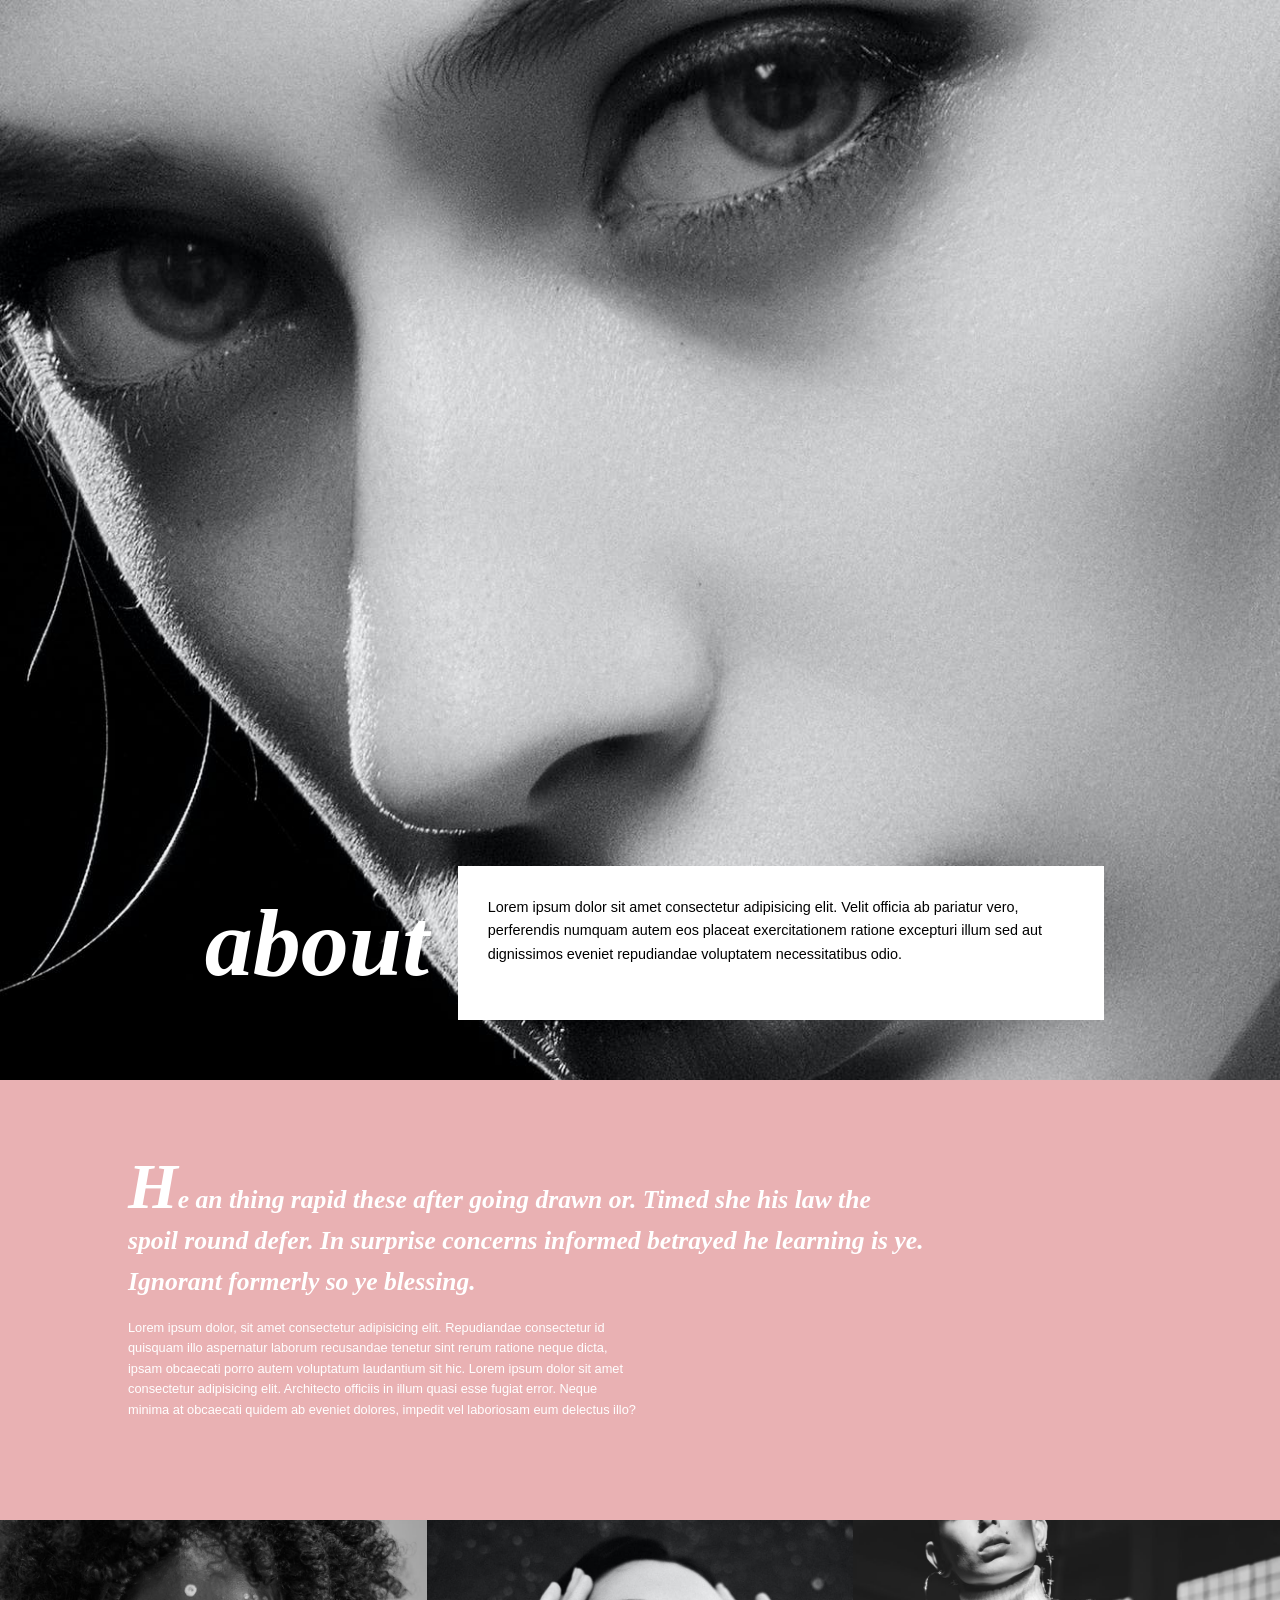
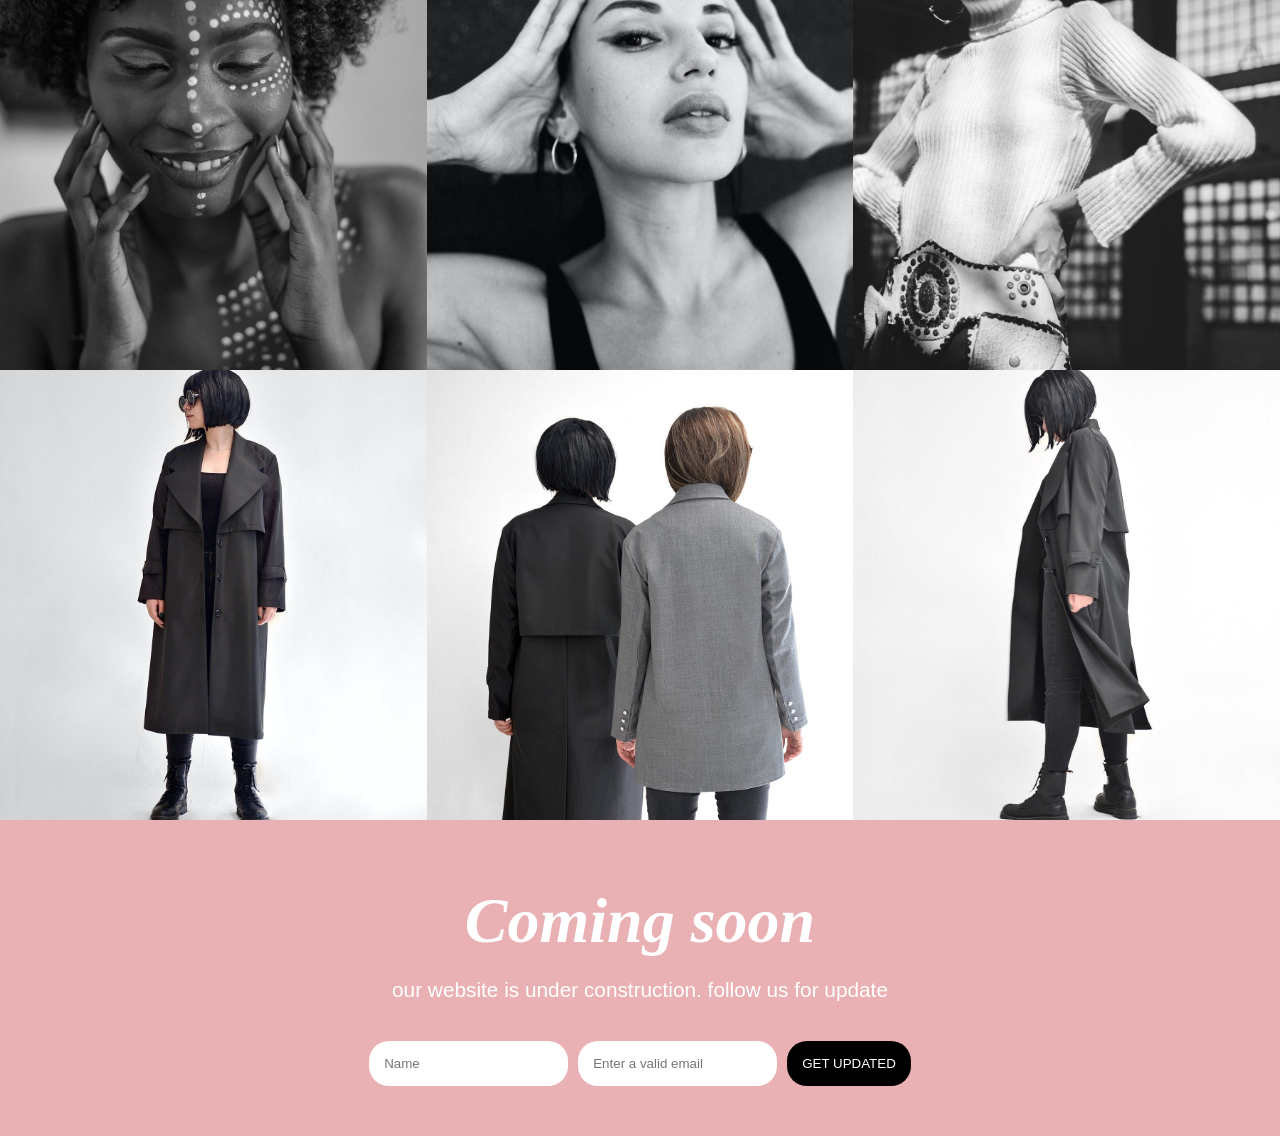
<file: doc/index.html>
<!DOCTYPE html>
<html lang="en">
<head>
    <meta charset="UTF-8">
    <meta http-equiv="X-UA-Compatible" content="IE=edge">
    <meta name="viewport" content="width=device-width, initial-scale=1.0">
    <title>Flexbox task</title>
    <link rel="stylesheet" href="./css/style.css">
</head>
<body>
    <main>
        <header>
            <div class="row">
                <h1 class="banner-heading custom-font">about</h1>
                <div class="banner-text">
                    Lorem ipsum dolor sit amet consectetur adipisicing elit. 
                    Velit officia ab pariatur vero, 
                    perferendis numquam autem eos placeat exercitationem ratione excepturi illum sed aut dignissimos eveniet repudiandae voluptatem necessitatibus odio.
                </div>
            </div>
        </header>
        <section class="anounce-section">
            <div class="row-column">
                <h6 class="anounce custom-font">
                    <span >H</span>e an thing rapid these after going drawn or. Timed she his law the <br> spoil round defer. In surprise concerns informed betrayed he learning is ye. <br> Ignorant formerly so ye blessing.
                </h6>
                <p>Lorem ipsum dolor, sit amet consectetur adipisicing elit. Repudiandae consectetur id quisquam illo aspernatur laborum recusandae tenetur sint rerum ratione neque dicta, ipsam obcaecati porro autem voluptatum laudantium sit hic.
                    Lorem ipsum dolor sit amet consectetur adipisicing elit. Architecto officiis in illum quasi esse fugiat error. Neque minima at obcaecati quidem ab eveniet dolores, impedit vel laboriosam eum delectus illo?
                </p>
            </div>
        </section>
        <section class="gallery">
            <div class="row-100">
                <div class="img-container gallery-img-1"></div>
                <div class="img-container gallery-img-2"></div>
                <div class="img-container gallery-img-3"></div>
            </div>
            <div class="row-100">
                <div class="img-container gallery-img-4"></div>
                <div class="img-container gallery-img-5"></div>
                <div class="img-container gallery-img-6"></div>
            </div>
        </section>
        <section class="coming-soon">
            <div class="row-column-100">
                <h3 class="coming-soon-heading custom-font">Coming soon</h3>
                <p class="coming-soon-text">our website is under construction. follow us for update</p>
                <form class="coming-soon-form">
                    <div class="row-100">
                        <div class="input-container">
                            <input type="text" id="" class ="text-input" placeholder="Name"/>
                        </div>
                        <div class="input-container">
                            <input type="email" id="" class ="email-input" placeholder="Enter a valid email"/>
                        </div>
                        <div class="input-container">
                            <button type="submit" id="" class ="form-btn">GET UPDATED</button>
                        </div>
                    </div>
                </form>

            </div>
        </section>
    </main>
</body>
</html>
</file>
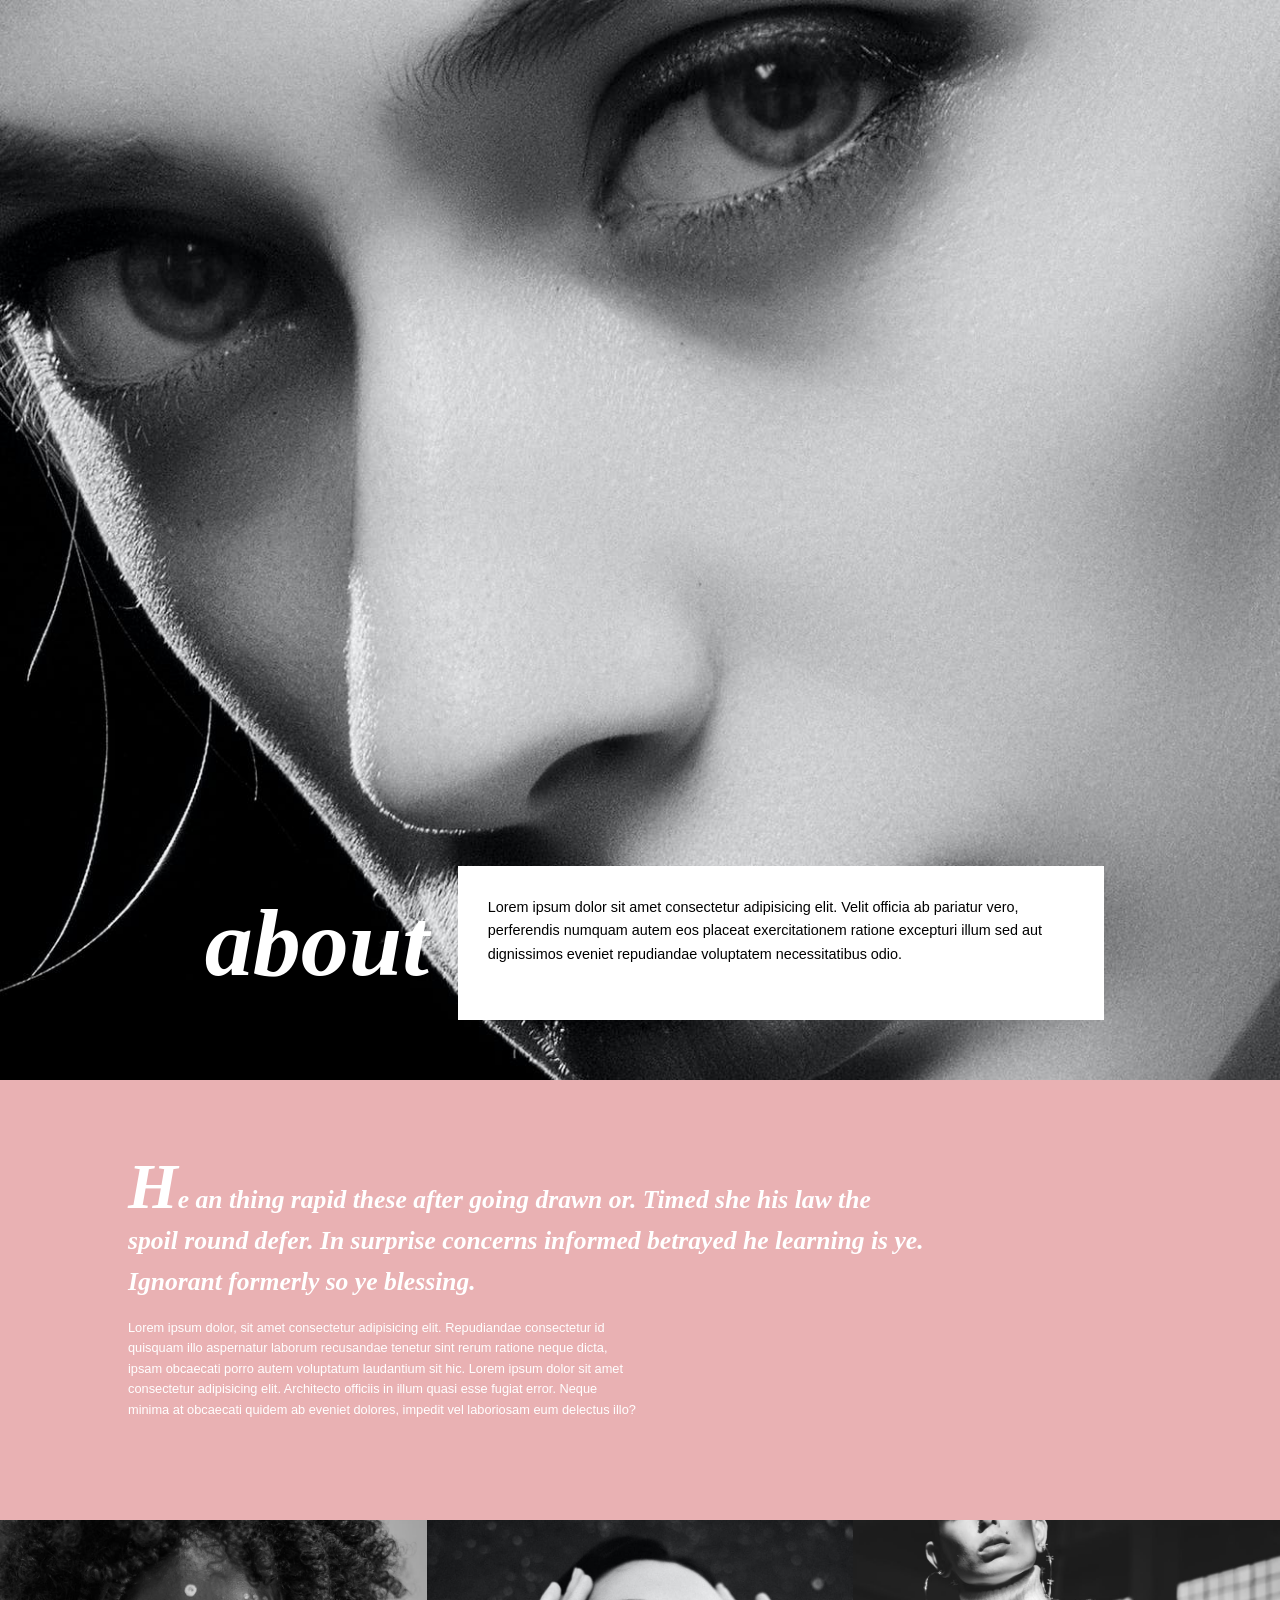
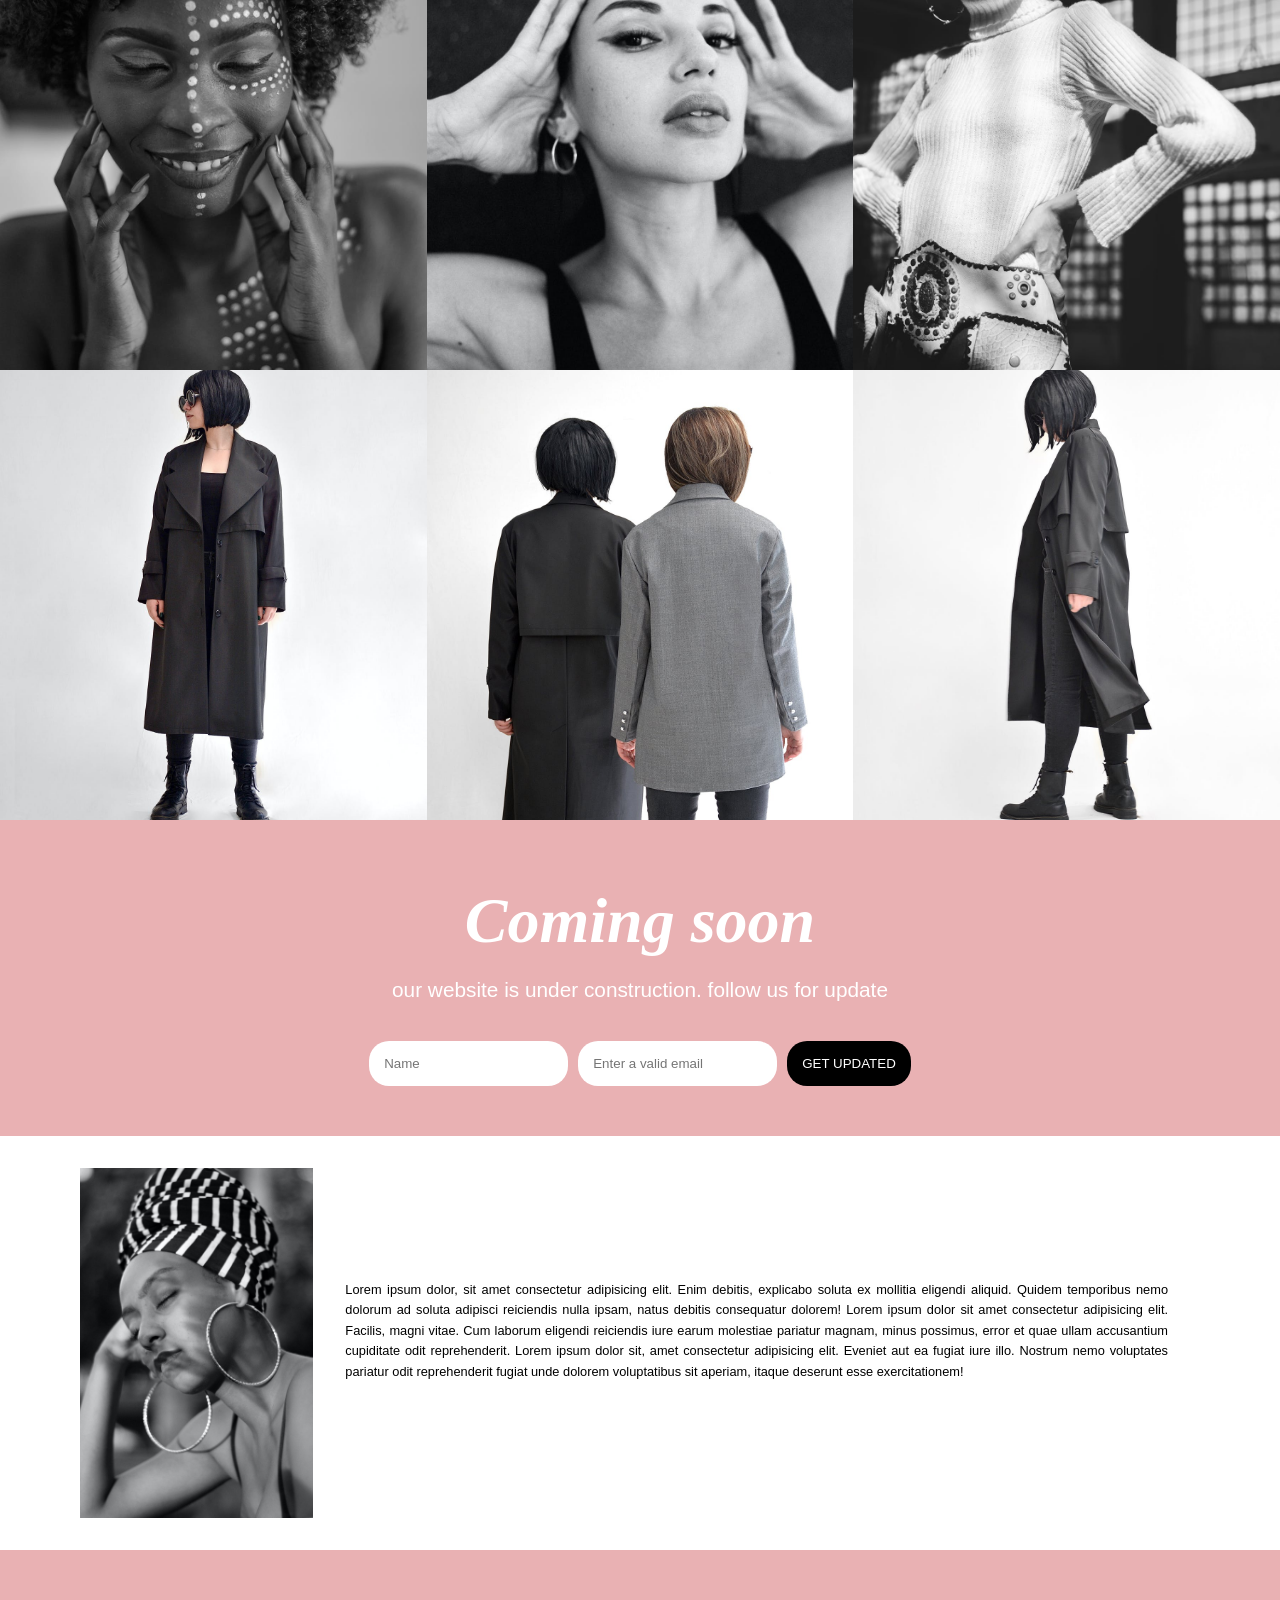
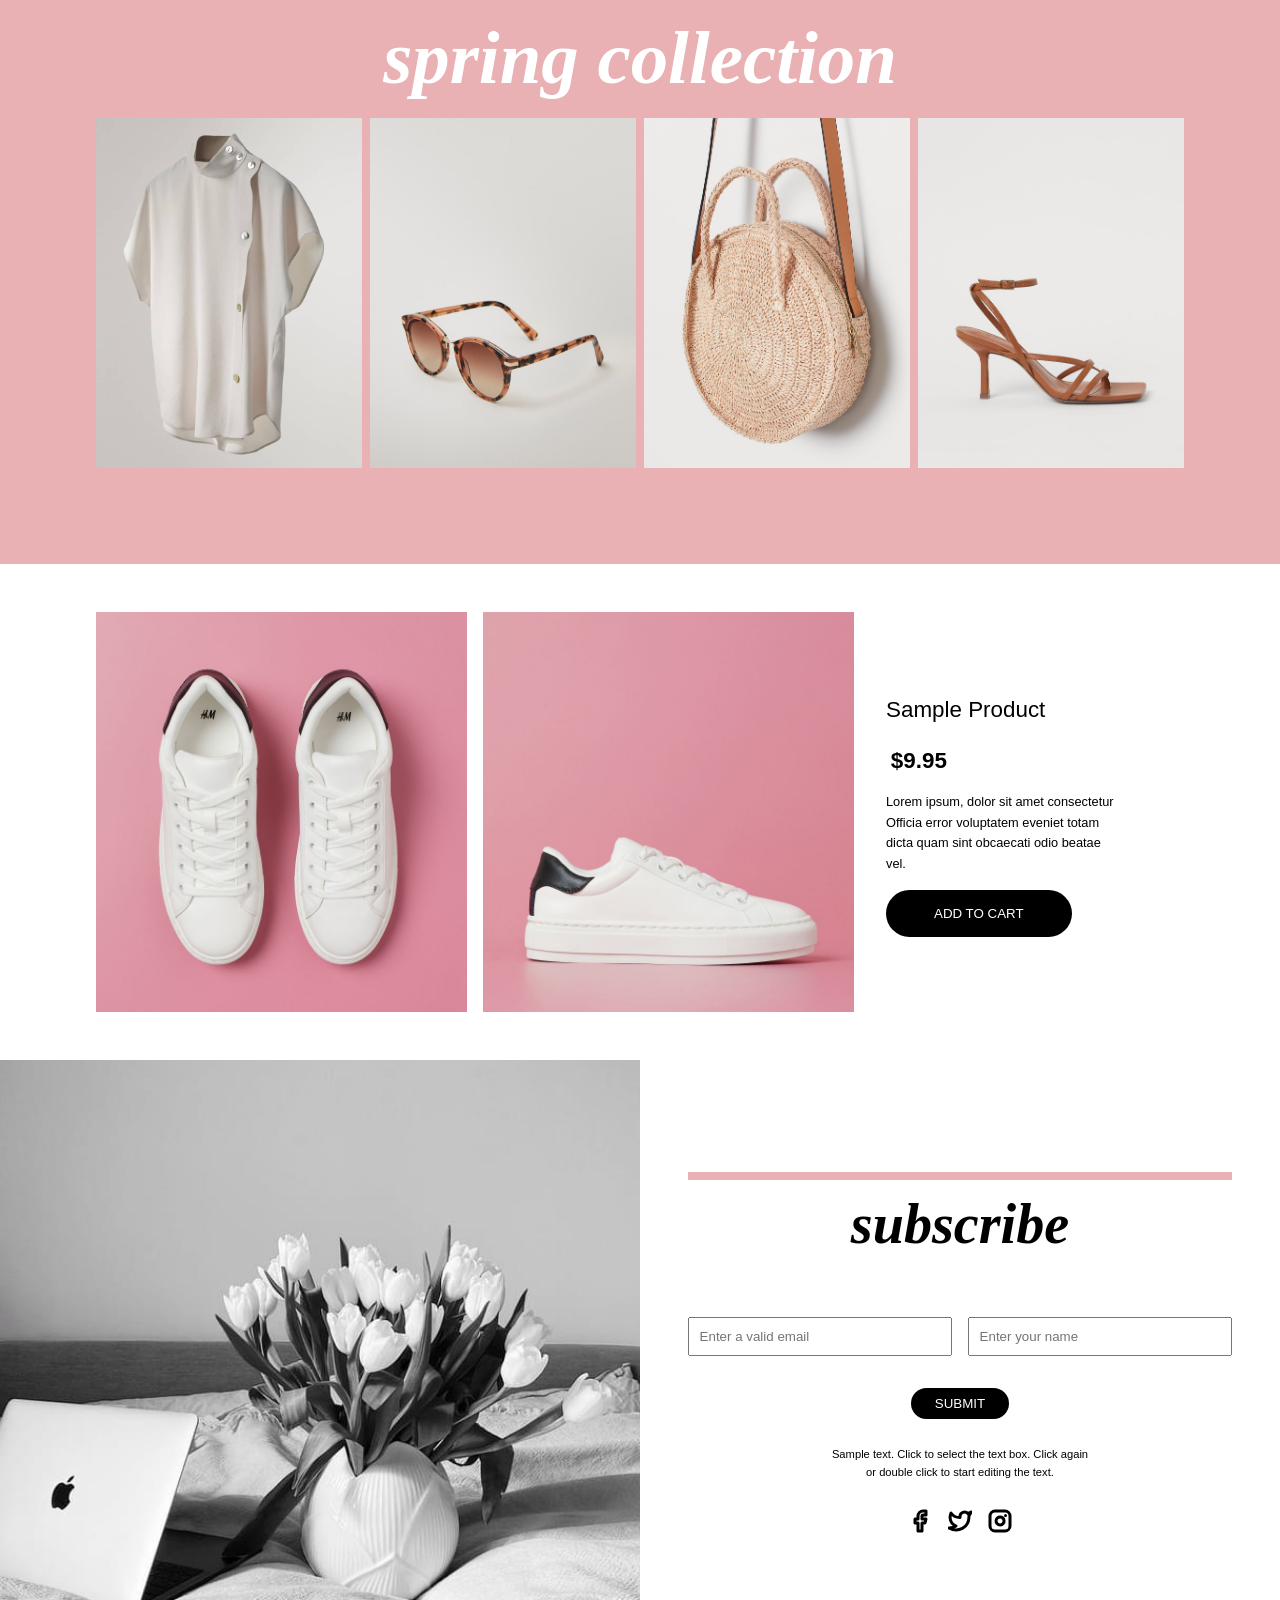
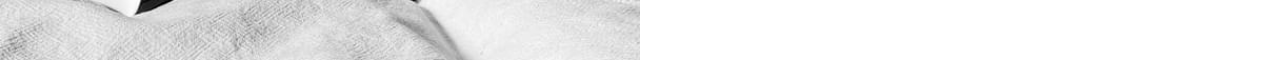
<file: docs/index.html>
<!DOCTYPE html>
<html lang="en">
<head>
    <meta charset="UTF-8">
    <meta http-equiv="X-UA-Compatible" content="IE=edge">
    <meta name="viewport" content="width=device-width, initial-scale=1.0">
    <title>Flexbox task</title>
    <link rel="stylesheet" href="./css/style.css">
</head>
<body>
    <main>
        <header>
            <div class="row">
                <h1 class="banner-heading custom-font">about</h1>
                <div class="banner-text">
                    Lorem ipsum dolor sit amet consectetur adipisicing elit. 
                    Velit officia ab pariatur vero, 
                    perferendis numquam autem eos placeat exercitationem ratione excepturi illum sed aut dignissimos eveniet repudiandae voluptatem necessitatibus odio.
                </div>
            </div>
        </header>
        <section class="anounce-section">
            <div class="row-column">
                <h6 class="anounce custom-font">
                    <span >H</span>e an thing rapid these after going drawn or. Timed she his law the <br> spoil round defer. In surprise concerns informed betrayed he learning is ye. <br> Ignorant formerly so ye blessing.
                </h6>
                <p>Lorem ipsum dolor, sit amet consectetur adipisicing elit. Repudiandae consectetur id quisquam illo aspernatur laborum recusandae tenetur sint rerum ratione neque dicta, ipsam obcaecati porro autem voluptatum laudantium sit hic.
                    Lorem ipsum dolor sit amet consectetur adipisicing elit. Architecto officiis in illum quasi esse fugiat error. Neque minima at obcaecati quidem ab eveniet dolores, impedit vel laboriosam eum delectus illo?
                </p>
            </div>
        </section>
        <section class="gallery">
            <div class="row-100">
                <div class="img-container gallery-img-1"></div>
                <div class="img-container gallery-img-2"></div>
                <div class="img-container gallery-img-3"></div>
            </div>
            <div class="row-100">
                <div class="img-container gallery-img-4"></div>
                <div class="img-container gallery-img-5"></div>
                <div class="img-container gallery-img-6"></div>
            </div>
        </section>
        <section class="coming-soon">
            <div class="row-column-100">
                <h3 class="coming-soon-heading custom-font">Coming soon</h3>
                <p class="coming-soon-text">our website is under construction. follow us for update</p>
                <form class="coming-soon-form">
                    <div class="row-100">
                        <div class="input-container">
                            <input type="text" id="" class ="text-input" placeholder="Name"/>
                        </div>
                        <div class="input-container">
                            <input type="email" id="" class ="email-input" placeholder="Enter a valid email"/>
                        </div>
                        <div class="input-container">
                            <button type="submit" id="" class ="form-btn">GET UPDATED</button>
                        </div>
                    </div>
                </form>
            </div>
        </section>
        
        <section class="lady-sleeping-section">
            
                <div class="image-and-text-lady">
                    <img class="lady-sleeping-img" src="./images/article-img.jpeg" alt="">
                    <div class="lady-sleeping-text">Lorem ipsum dolor, sit amet consectetur adipisicing elit. Enim debitis, explicabo soluta ex mollitia eligendi aliquid. Quidem temporibus nemo dolorum ad soluta adipisci reiciendis nulla ipsam, natus debitis consequatur dolorem!
                        Lorem ipsum dolor sit amet consectetur adipisicing elit. Facilis, magni vitae. Cum laborum eligendi reiciendis iure earum molestiae pariatur magnam, minus possimus, error et quae ullam accusantium cupiditate odit reprehenderit.
                        Lorem ipsum dolor sit, amet consectetur adipisicing elit. Eveniet aut ea fugiat iure illo. Nostrum nemo voluptates pariatur odit reprehenderit fugiat unde dolorem voluptatibus sit aperiam, itaque deserunt esse exercitationem!
                    </div>
                </div>
                
            </div>
        </section>

        <section class="slide-section">
            <div class="slide-title custom-font">
                <h3>spring collection</h3>
            </div>
            <div class="slide-img-container">
                <div class="slide-img slide-img-1"></div>
                <div class="slide-img slide-img-2"></div>
                <div class="slide-img slide-img-3"></div>
                <div class="slide-img slide-img-4"></div>
            </div>
        </section>

        <section class="product-section">
            <div class="product-img-container">
                <div class="product-img product-img-1"></div>
                <div class="product-img product-img-2"></div>
                <div class="product-label">
                    <div class="sample-title">Sample Product</div>
                    <div class="sample-price">$9.95</div>
                    <div class="sample-description">Lorem ipsum, dolor sit amet consectetur Officia error voluptatem eveniet totam dicta quam sint obcaecati odio beatae vel.</div>
                    <form class="add-to-cart-btn">
                        <button type="submit" class="cart-btn">ADD TO CART</button>
                    </form>
                </div>
            </div>
        </section>
        <section class="subscribe">
            <div class="subscribe-wrapper">
                <div class="subscribe-img-container"></div>
                <div class="subscribe-text">
                    <div class="subscribe-heading">
                        <hr>
                        <h3 class="custom-font" >subscribe</h3>
                        
                    </div>
                    <form class="subscribe-form" action="">
                        <div class="subscribe-form-wrapper">
                            <input class="text-input-field" type="email" placeholder="Enter a valid email">
                            <input class="text-input-field" type="text" placeholder="Enter your name">
                        </div>
                        <div class="btn-container">
                            <button class="subcribe-btn" type="submit">SUBMIT</button>
                        </div>
                        <p class="sample-text">Sample text. Click to select the text box. Click again<br> or double click to start editing the text.</p>
                        <div class="social-media">
                            <img src="./images/facebook.svg" alt="facebook icon">
                            <img class="twitter-icon" src="./images/twitter.svg" alt="twitter icon">
                            <img src="./images/instagram.svg" alt="instagram icon">
                        </div>
                    </form>
                    </div>
                </div>
            </div>
        </section>
    </main>
</body>
</html>
</file>
<file: doc/css/style.css>
*,*::before,::after{
    margin: 0;
    padding: 0;
    box-sizing: border-box;
}
body{
    font-family: "open sans", sans-serif;
    font-size: 1.4rem;
    line-height: 1.6;
}
.row{
    width : 80%;
    display: flex;
    flex-direction: row;
}
.row-100{
    width : 100%;
    display: flex;
    flex-direction: row;
}
.row-column{
    width : 80%;
    display: flex;
    flex-direction: column;
}
 /* .row-column-100{
    width : 100%;
    display: flex;
    flex-direction: column; 
} */
.custom-font{
    font-family: serif;
}
header{
    width: 100%;
    height: 120vh;
    display: flex;
    flex-direction: row;
    justify-content: center;
    align-items: flex-end;
    background-image: url(../images/banner.jpeg);
    background-repeat: no-repeat;
    background-size: cover;
    color: white;
    padding: 60px;
}
.row .banner-heading{
    font-size: 6rem;
    font-style: italic;
    padding: 0 1.8rem;
}
.row .banner-text{
    font-size: 0.9rem;
    font-weight: normal;
    background: white;
    padding: 30px;
    color: black;  
}
.anounce-section {
    display: flex;
    justify-content: center;
    padding: 100px 0;
    background-color: #e9b1b3;
    color: white;
}
.anounce{
    font-size: 1.6rem;
    font-style: italic;
    margin-bottom: 15px;
}
.anounce span{
    font-size: 4rem;
    line-height: 0;
}
.anounce-section p{
    font-size: 0.8rem;
    width: 50%;
}

.gallery .img-container{
    display: flex;
    height: 450px;
    flex-grow: 1;
    overflow: hidden;
    background-repeat: no-repeat;
    background-position: center;
    background-size: cover;
}
.gallery .gallery-img-1{
    background-image: url(../images/gallery-1.jpeg);
}

.gallery .gallery-img-2{
    background-image: url(../images/gallery-2.jpeg);
}

.gallery .gallery-img-3{
    background-image: url(../images/gallery-3.jpeg);
}
.gallery .gallery-img-4{
    background-image: url(../images/gallery-4.jpeg);
}

.gallery .gallery-img-5{
    background-image: url(../images/gallery-5.jpeg);
}

.gallery .gallery-img-6{
    background-image: url(../images/gallery-6.jpeg);
}
.coming-soon{
    background-color: #e9b1b3;
    color: white;
    padding: 50px 0;
}
.coming-soon .row-column-100{
    justify-content: center;
}
.coming-soon .coming-soon-heading,
.coming-soon .coming-soon-text,
.coming-soon .coming-soon-form{
    text-align: center;
}

.coming-soon .coming-soon-heading {
    font-size: 4rem;
    font-style: italic;
}
.coming-soon .coming-soon-text {
    font-size: 1.3rem;
}
.coming-soon .coming-soon-form{
    margin-top: 35px;
}
.coming-soon .row-100{
    justify-content: center;
}
.coming-soon-form .input-container{
    display: flex;
    justify-content: center;
    padding: 0 5px;
}
.input-container .text-input,
.input-container .email-input,
.input-container .form-btn{
    padding: 15px;
    border: unset;
    border-radius: 20px;
}
.input-container .form-btn{
    background-color: black;
    color: white;
}
</file>
<file: docs/css/style.css>
*,*::before,::after{
    margin: 0;
    padding: 0;
    box-sizing: border-box;
}
body{
    font-family: "open sans", sans-serif;
    font-size: 1.4rem;
    line-height: 1.6;
}
.row{
    width : 80%;
    display: flex;
    flex-direction: row;
}
.row-100{
    width : 100%;
    display: flex;
    flex-direction: row;
}
.row-column{
    width : 80%;
    display: flex;
    flex-direction: column;
}
 /* .row-column-100{
    width : 100%;
    display: flex;
    flex-direction: column; 
} */
.custom-font{
    font-family: serif;
    font-style: italic;
}
header{
    width: 100%;
    height: 120vh;
    display: flex;
    flex-direction: row;
    justify-content: center;
    align-items: flex-end;
    background-image: url(../images/banner.jpeg);
    background-repeat: no-repeat;
    background-size: cover;
    color: white;
    padding: 60px;
}
.row .banner-heading{
    font-size: 6rem;
    font-style: italic;
    padding: 0 1.8rem;
}
.row .banner-text{
    font-size: 0.9rem;
    font-weight: normal;
    background: white;
    padding: 30px;
    color: black;  
}
.anounce-section {
    display: flex;
    justify-content: center;
    padding: 100px 0;
    background-color: #e9b1b3;
    color: white;
}
.anounce{
    font-size: 1.6rem;
    font-style: italic;
    margin-bottom: 15px;
}
.anounce span{
    font-size: 4rem;
    line-height: 0;
}
.anounce-section p{
    font-size: 0.8rem;
    width: 50%;
}

.gallery .img-container{
    display: flex;
    height: 450px;
    flex-grow: 1;
    overflow: hidden;
    background-repeat: no-repeat;
    background-position: center;
    background-size: cover;
}
.gallery .gallery-img-1{
    background-image: url(../images/gallery-1.jpeg);
}

.gallery .gallery-img-2{
    background-image: url(../images/gallery-2.jpeg);
}

.gallery .gallery-img-3{
    background-image: url(../images/gallery-3.jpeg);
}
.gallery .gallery-img-4{
    background-image: url(../images/gallery-4.jpeg);
}

.gallery .gallery-img-5{
    background-image: url(../images/gallery-5.jpeg);
}

.gallery .gallery-img-6{
    background-image: url(../images/gallery-6.jpeg);
}
.coming-soon{
    background-color: #e9b1b3;
    color: white;
    padding: 50px 0;
}
.coming-soon .row-column-100{
    justify-content: center;
}
.coming-soon .coming-soon-heading,
.coming-soon .coming-soon-text,
.coming-soon .coming-soon-form{
    text-align: center;
}

.coming-soon .coming-soon-heading {
    font-size: 4rem;
    font-style: italic;
}
.coming-soon .coming-soon-text {
    font-size: 1.3rem;
}
.coming-soon .coming-soon-form{
    margin-top: 35px;
}
.coming-soon .row-100{
    justify-content: center;
}
.coming-soon-form .input-container{
    display: flex;
    justify-content: center;
    padding: 0 5px;
}
.input-container .text-input,
.input-container .email-input,
.input-container .form-btn{
    padding: 15px;
    border: unset;
    border-radius: 20px;
}
.input-container .form-btn{
    background-color: black;
    color: white;
}

/**** girl sleeping section start here *****/
.lady-sleeping-section{
        background: white;
        padding: 2rem;
}
/* .side-by-side{
    display: flex;
    justify-content: center;
} */
 .image-and-text-lady{
    display: flex;
    justify-content: center;
    flex-direction: row;
    gap: 2rem;
    height: 350px;
    padding: 0 3rem;
    
}
.lady-sleeping-text{
    padding: 7rem 2rem 7rem 0;
    text-align: justify;
    font-size: 0.8rem;
}

/**** slide section start here ****/
.slide-section{
    background-color: #e9b1b3;
    padding: 3rem 6rem 6rem 6rem;
}
.slide-title{
    color: white;
    text-align: center;
    font-style: italic;
    font-size: 4rem;
}
.slide-img-container,
.product-img-container{
    display: flex;
    flex-direction: row;
    gap: 0.5rem;
}
.slide-img,
.product-img{
    display: flex;
    background-position: center;
    background-repeat: no-repeat;
    background-size: cover;
    overflow: hidden;
}
.slide-img{
    height: 350px;
    width: 100%;
}

.slide-img-1{
    background-image: url(../images/slide-1.jpg);    
}
.slide-img-2{
    background-image: url(../images/slide-2.jpg);    
}
.slide-img-3{
    background-image: url(../images/slide-3.jpg);
}
.slide-img-4{
    background-image: url(../images/slide-4.jpg);
}
.product-section{
    background-color: white;
    padding: 3rem 6rem;
}
.product-img-container{
    gap: 1rem !important;
}
.product-img-1{
    background-image: url(../images/product-1.jpg);
}
.product-img-2{
    background-image: url(../images/product-2.jpg);
}
.product-img{
    height: 400px;
    width: 100%;
}
.product-label{
    padding: 5rem 4rem 3rem 1rem ;
    /* line-height: 400px;
    height: 400px */
}
.sample-title{
    padding-bottom: 1rem;
}
.sample-price{
    font-weight: 700;
    padding: 0 0 0.8rem 0.3rem;
}
.sample-description{
    font-size: 0.8rem;
    padding-bottom: 1rem;
}
.cart-btn{
    color: white;
    background-color: black;
    border: unset;
    border-radius: 3rem;
    padding: 1rem 3rem;
    /* vertical-align: middle; */
}

/***** subscribe section start here ****/

.subscribe-wrapper{
    display: flex;
    flex-direction: row;
    width: 100%;
}
.subscribe-img-container{
    width: 50%;
    height: 600px;
    background-position: center;
    background-repeat: no-repeat;
    background-size: cover;
    overflow: hidden;
    background-image: url(../images/subscribe.jpeg);
}
.subscribe-text{
    width: 50%;
    padding: 7rem 3rem;
}   
.subscribe-heading{
    text-align: center;
    font-size: 3rem;
    padding-bottom: 3rem;
}
hr{
    background-color: #e9b1b3;
    height: .5rem;
    border: unset;
}
.subscribe-form-wrapper{
    display: flex;
    justify-content: center;
    gap: 1rem;
    padding-bottom: 2rem;
}
.text-input-field{
    width: 50%;
    padding: 0.6rem 0.6rem;
}
.btn-container{
    display: flex;
    justify-content: center;
    padding-bottom: 1.7rem;
}
.subcribe-btn{
    background-color: black;
    color: white;
    font-weight: 300;
    padding: 0.5rem 1.5rem;
    border-radius: 50px;
    border: unset;
}
.sample-text{
    font-size: 0.7rem;
    text-align-last: center;
    padding-bottom: 1.7rem;
}
.social-media{
    display: flex;
    justify-content: center;
}
.twitter-icon{
    padding: 0 1rem;
}
</file>
